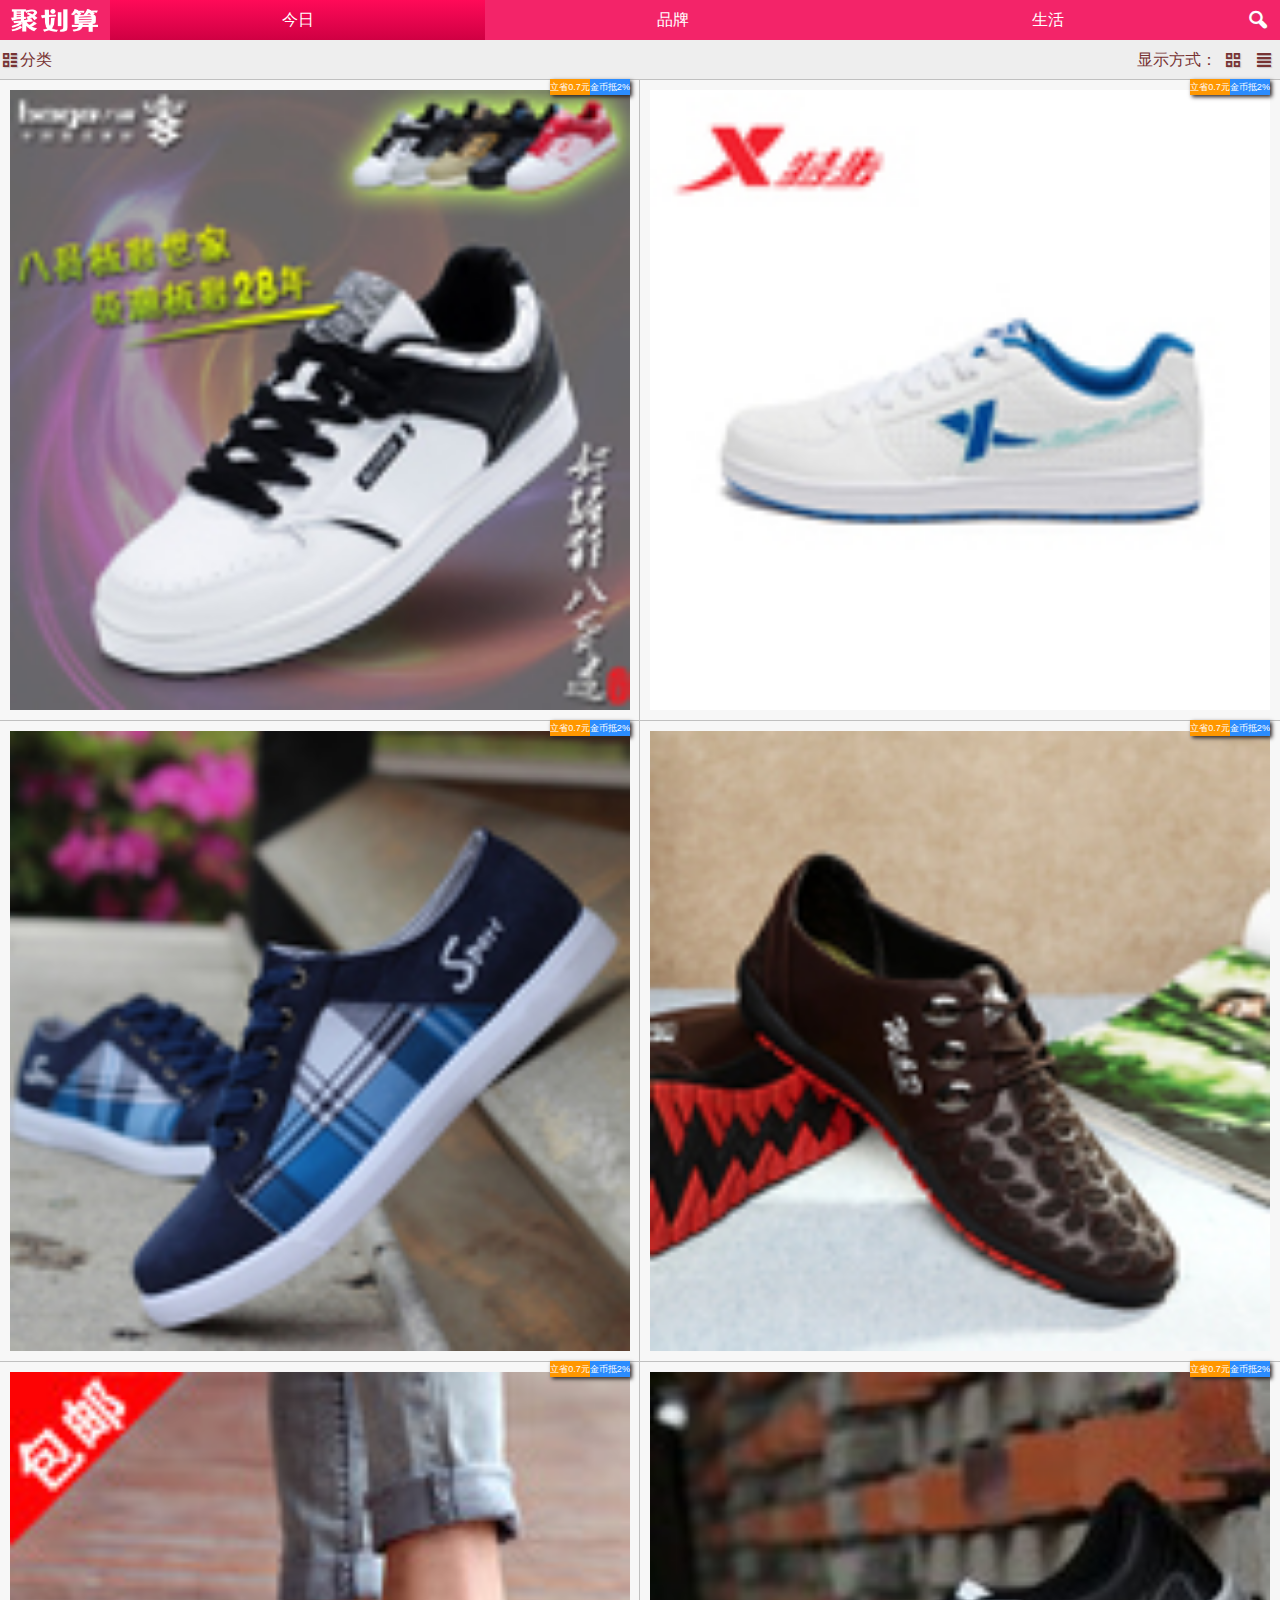
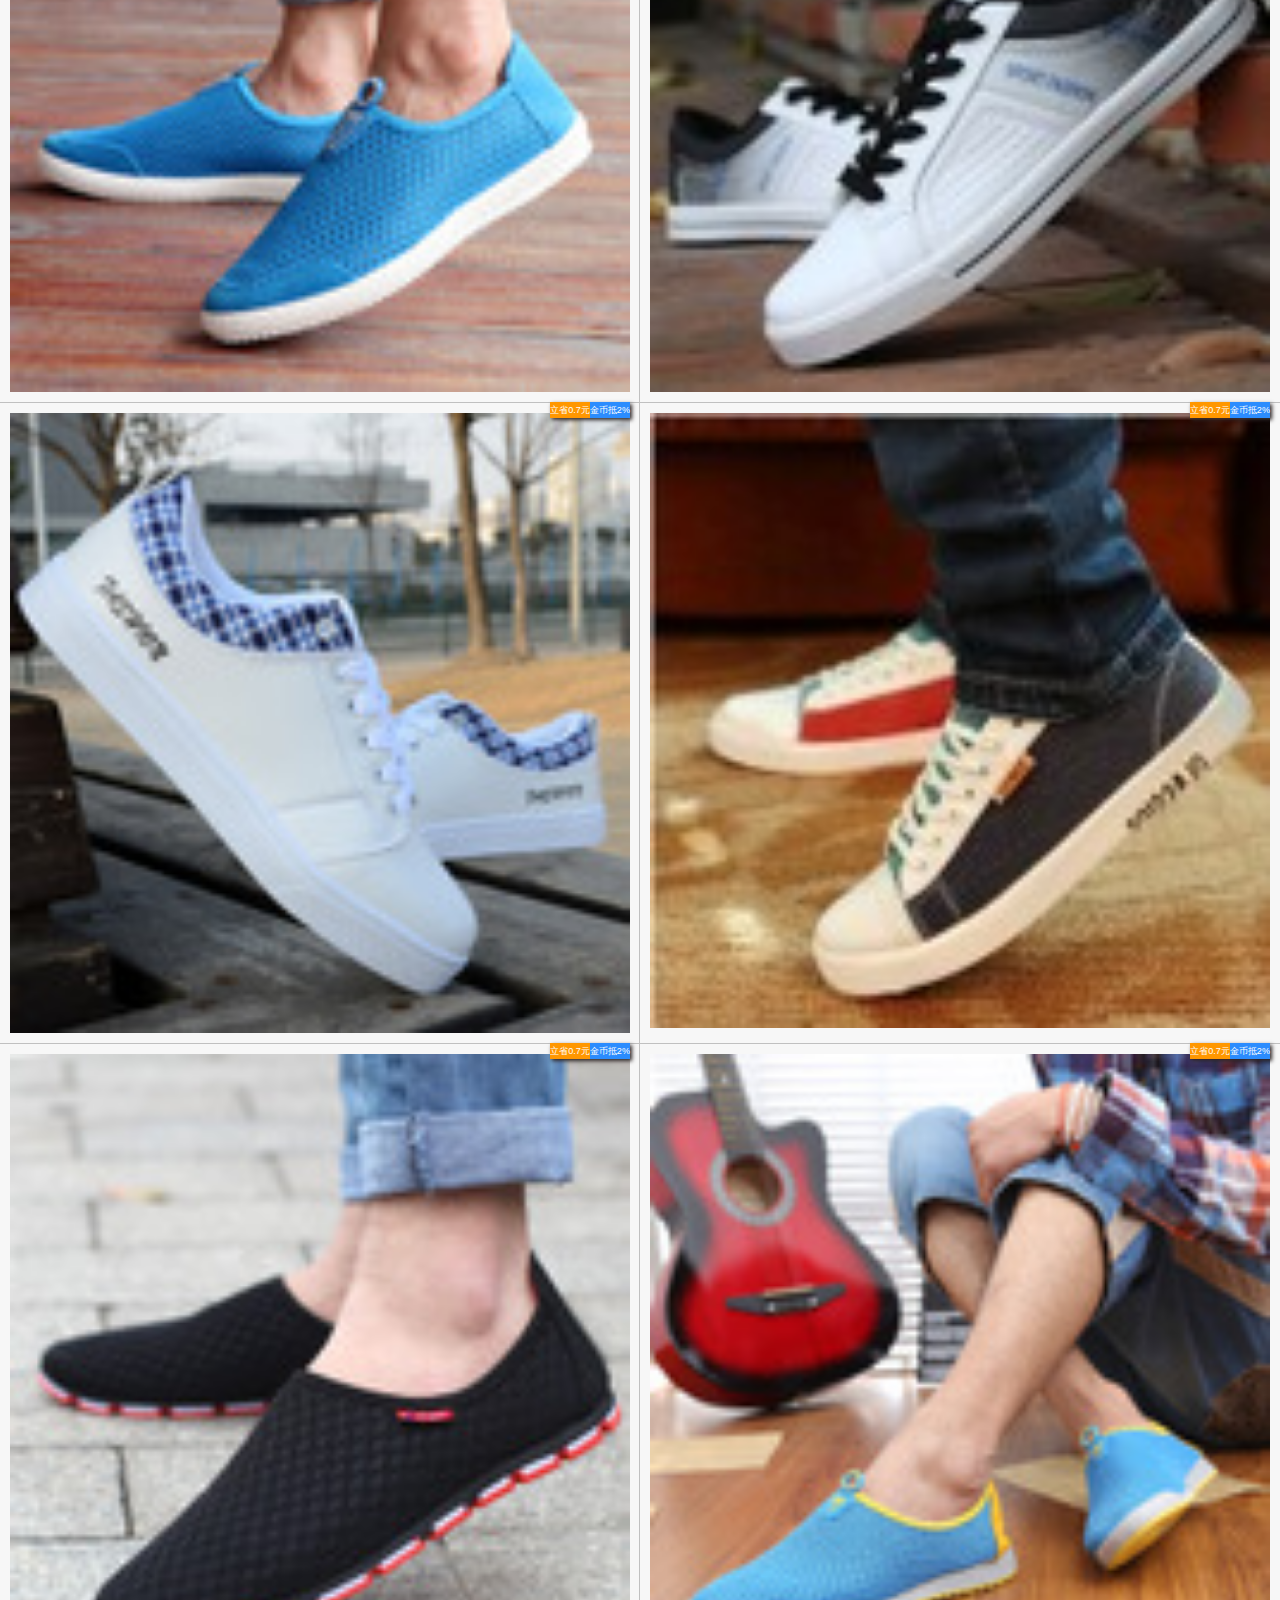
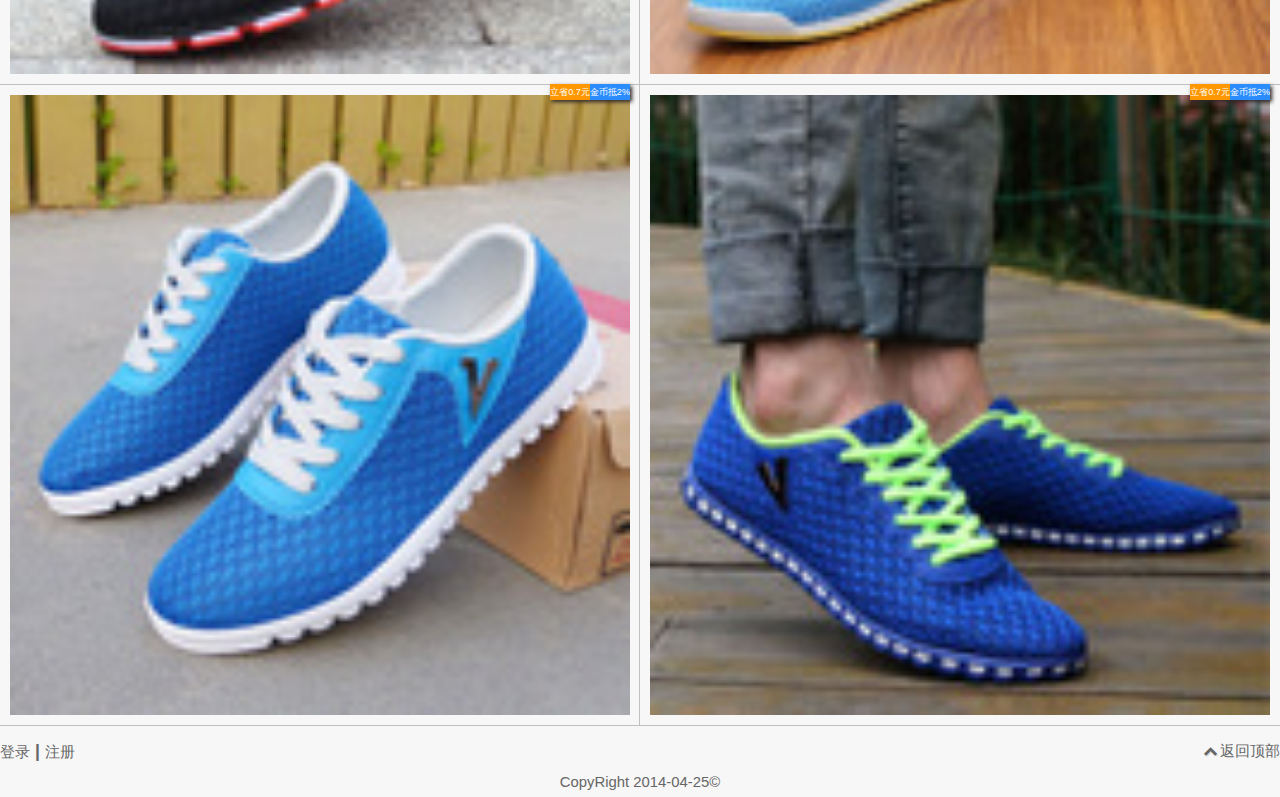
<file: index.html>
<!DOCTYPE html  PUBLIC "-//W3C//DTD XHTML 1.0 Transitional//EN"
    "http://www.w3.org/TR/xhtml1/DTD/xhtml1-transitional.dtd">
<html xmlns="http://www.w3.org/1999/xhtml">
<head>
  <meta http-equiv='Content-Type' content='text/html;charset=UTF-8'/>
  <title>聚划算</title>
    <meta name="viewport" content="width=device-width,initial-scale=1,maximum-scale=1,minimum-scale=1,user-scalable=no"/>
    <meta content="yes" name="apple-mobile-web-app-capable">
    <meta content="black" name="apple-mobile-web-app-status-bar-style">
    <meta name="format-detection" content="telphone=no"/>
    <link rel="stylesheet" href="css/reset.css"/>
    <link rel="stylesheet" href="css/app.css"/>
    <link rel="stylesheet" href="css/webico.css"/>
    <script src="js/zp.js"></script>
    <script src="js/zTouch.js"></script>
    <script src="js/cde.js"></script>
</head>
<body>
    <header class="hd">
        <div class="hdLink">
            <div class="logo"><a href="index.html"></a></div>
            <div class="nav">
                <a href="#/today" class="current">今日</a>
                <a href="#/brand">品牌</a>
                <a href="#/life">生活</a>
            </div>
            <div class="searchBtn"><i class="icon-search-1"></i></div>
        </div>
        <div class="searchBox">
            <form action="" class="fm">
                <input type="text" class="shtxt" name="txt" autocomplete='off'/>
                <input type="submit"  class="search" value=""/>
                <input type="reset" class="reset" value="取消"/>
            </form>
        </div>
    </header>
    <div class="profl">
         <span class="fenlei"><i class="icon-th"></i>分类</span>
         <span class="viewMode">显示方式：<i class="icon-th-large block"></i><i class="icon-th-list list"></i></span>
     </div>
    <section class="indexCon">
        <section class="con clear" id="j_today" style="display:block;">
            <ul class="blockMode clear">
                <script>
                    for(var i=1;i<=12;i++)
                    {
                        document.write('<li><div class="pd"><div class="p"><a href="product.html"><img src="images/'+i+'.jpg"/><div class="tipsPr"><h2 class="pro_title def">品质优良品质优良品质优良，做工细致，值得依赖</h2><span class="pPrice def ht">￥199.00</span><span class="price">金币抵2%</span><span class="save">立省0.7元</span><div class="ftime def"><span class="pnum">2036人已购买</span><span class="time">马上开始</span></div></div></a></div></div></li>');
                    }
                </script>
            </ul>
        </section>

        <section class="con clear" id="j_brand">
            <ul class="blockMode clear">
                <script>
                    for(var i=13;i<=21;i++)
                    {
                        document.write('<li><div class="pd"><div class="p"><a href="items.html"><img src="images/'+i+'.jpg"/><div class="tipsPr"><h2 class="pro_title def">2014新款纽巴伦New Balance/新百货公司，男子跑步鞋，运动随我</h2><span class="pPrice def ht">￥699.00</span><span class="price">80折</span><span class="save">立省140元</span><div class="ftime def"><span class="pnum">12036人已购买</span><span class="time">马上开始</span></div></div></a></div></div></li>');
                    }
                </script>
            </ul>
        </section>

        <section class="con clear" id="j_life">
            今日生活
        </section>
    </section>
    <footer class="ft">
        <a href='javascript:;' class="login">登录</a>
        <b class="line">|</b>
        <a href='javascript:;' class="reg">注册</a>
        <a href='javascript:scroll(0,0)' class="top icon-up-open">返回顶部</a>
        <p class="copy">CopyRight 2014-04-25&copy</p>
    </footer>

<div class="sidebar">
    <h3 class="sdTitle"><i class="icon-left-open hide"></i>类目浏览</h3>
    <dl class="brandItmes">
        <dd>
            <a href="javascript:;">在售品牌</a>
            </dd>
        <dd>
            <a href="javascript:;">流行服饰</a></dd>
            <dd><a href="javascript:;">运动鞋包</a></dd>
            <dd><a href="javascript:;">美容饰品</a></dd>
            <dd><a href="javascript:;">母婴百货</a></dd>
            <dd><a href="javascript:;">家装家居百货</a></dd>
            <dd><a href="javascript:;">全部预告</a>
        </dd>
    </dl>
 </div>
 </body>
</html>
</file>
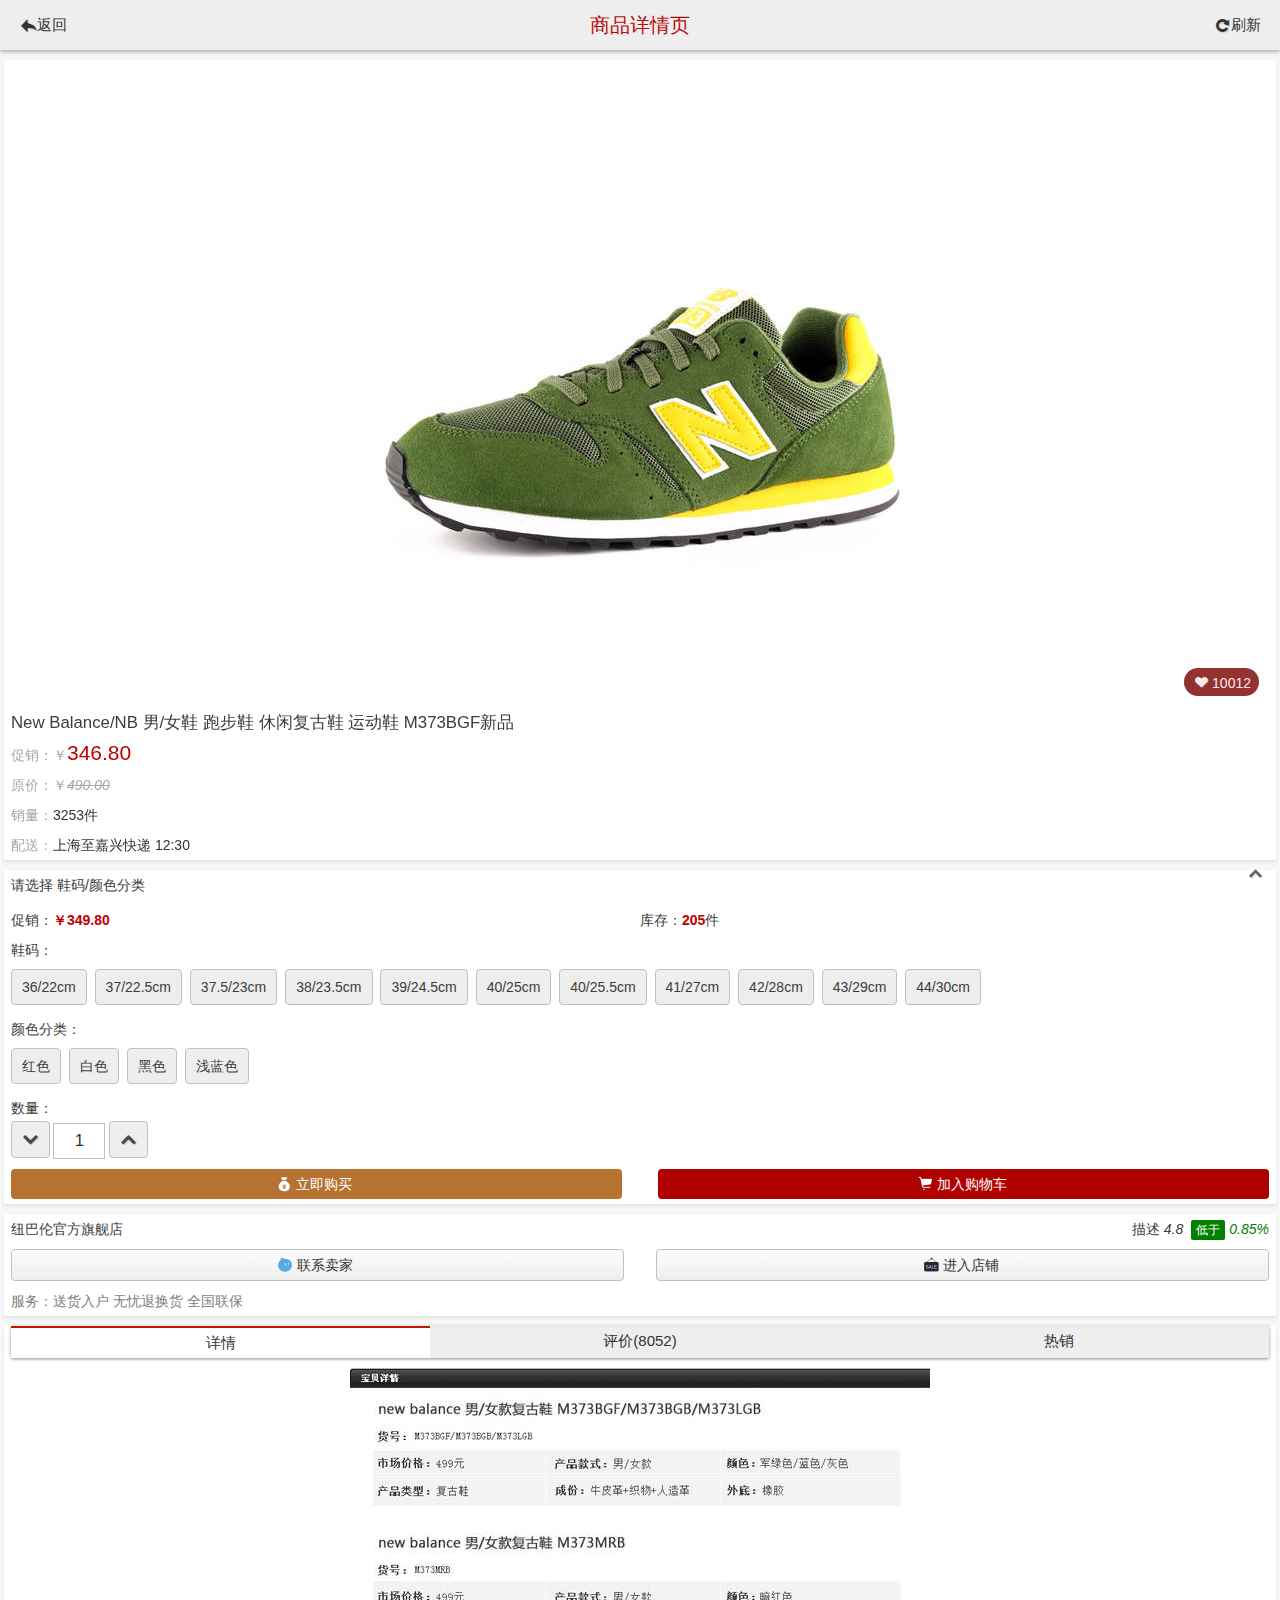
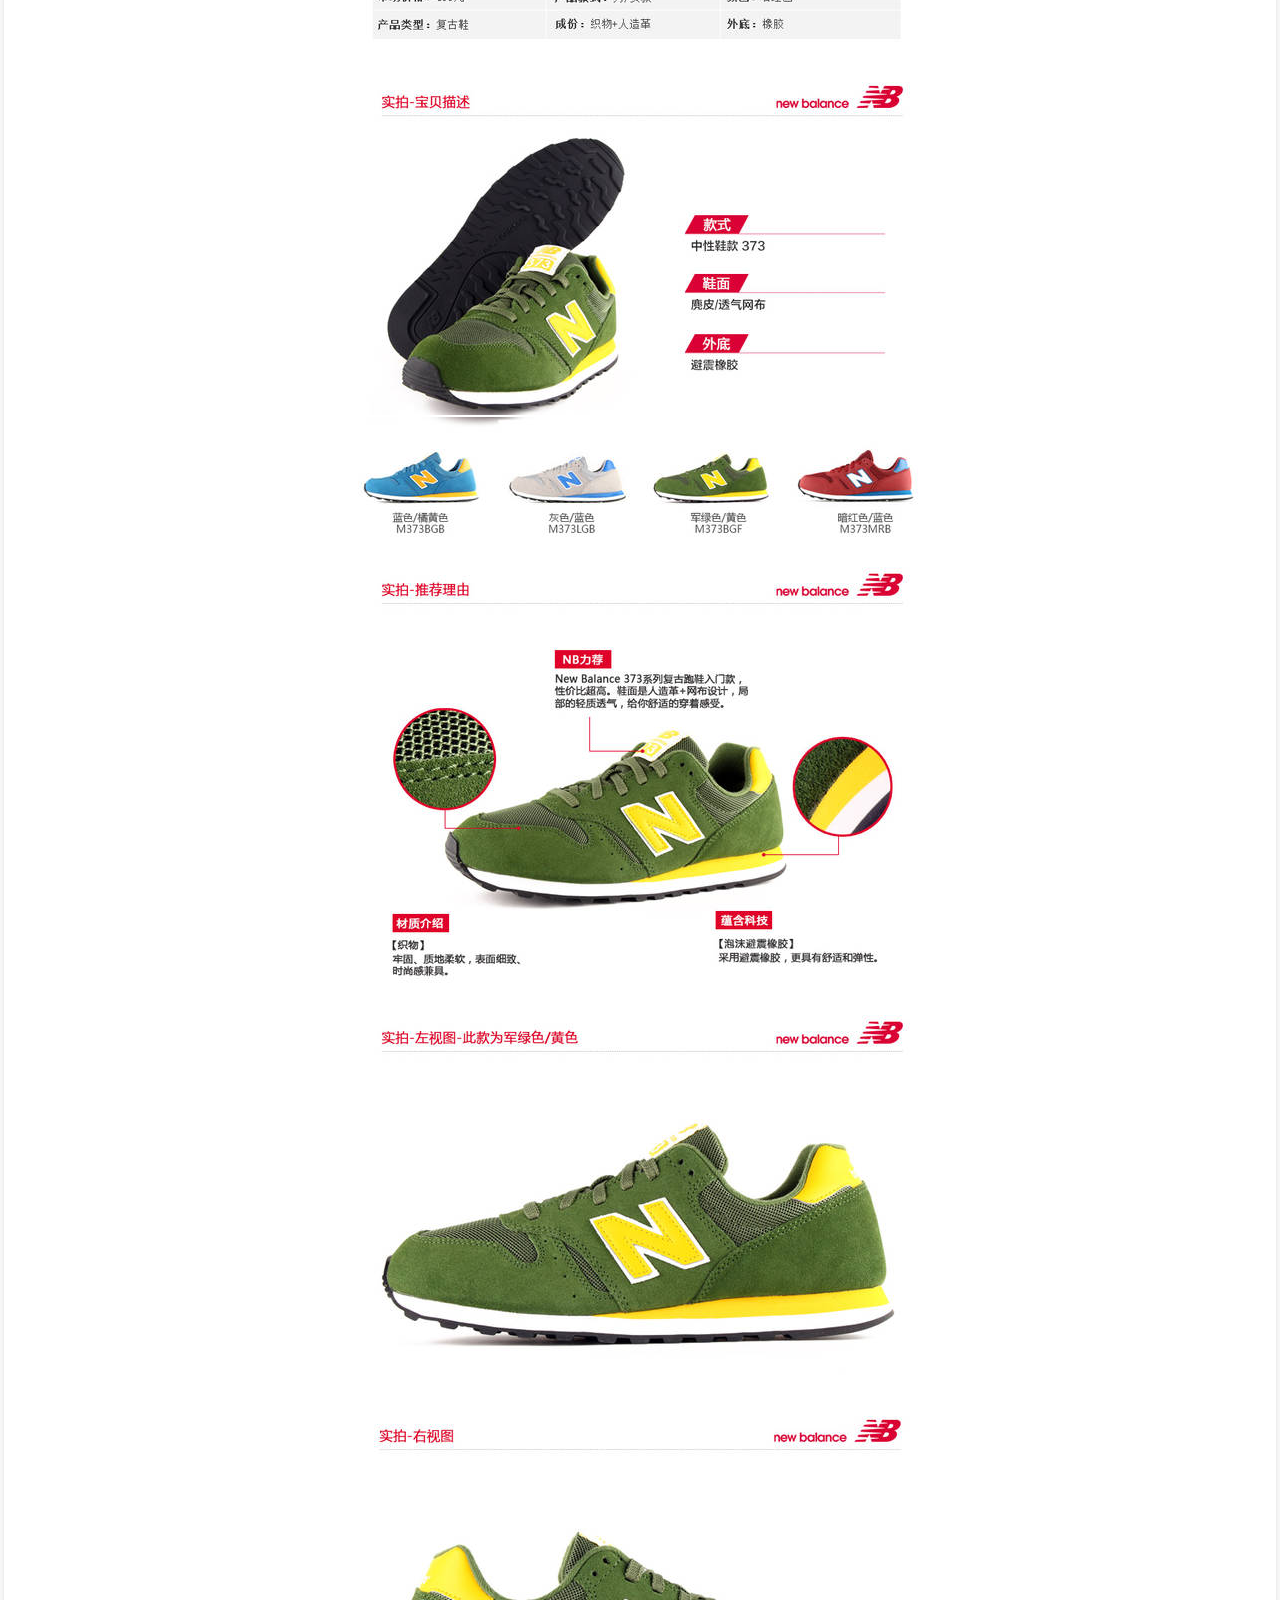
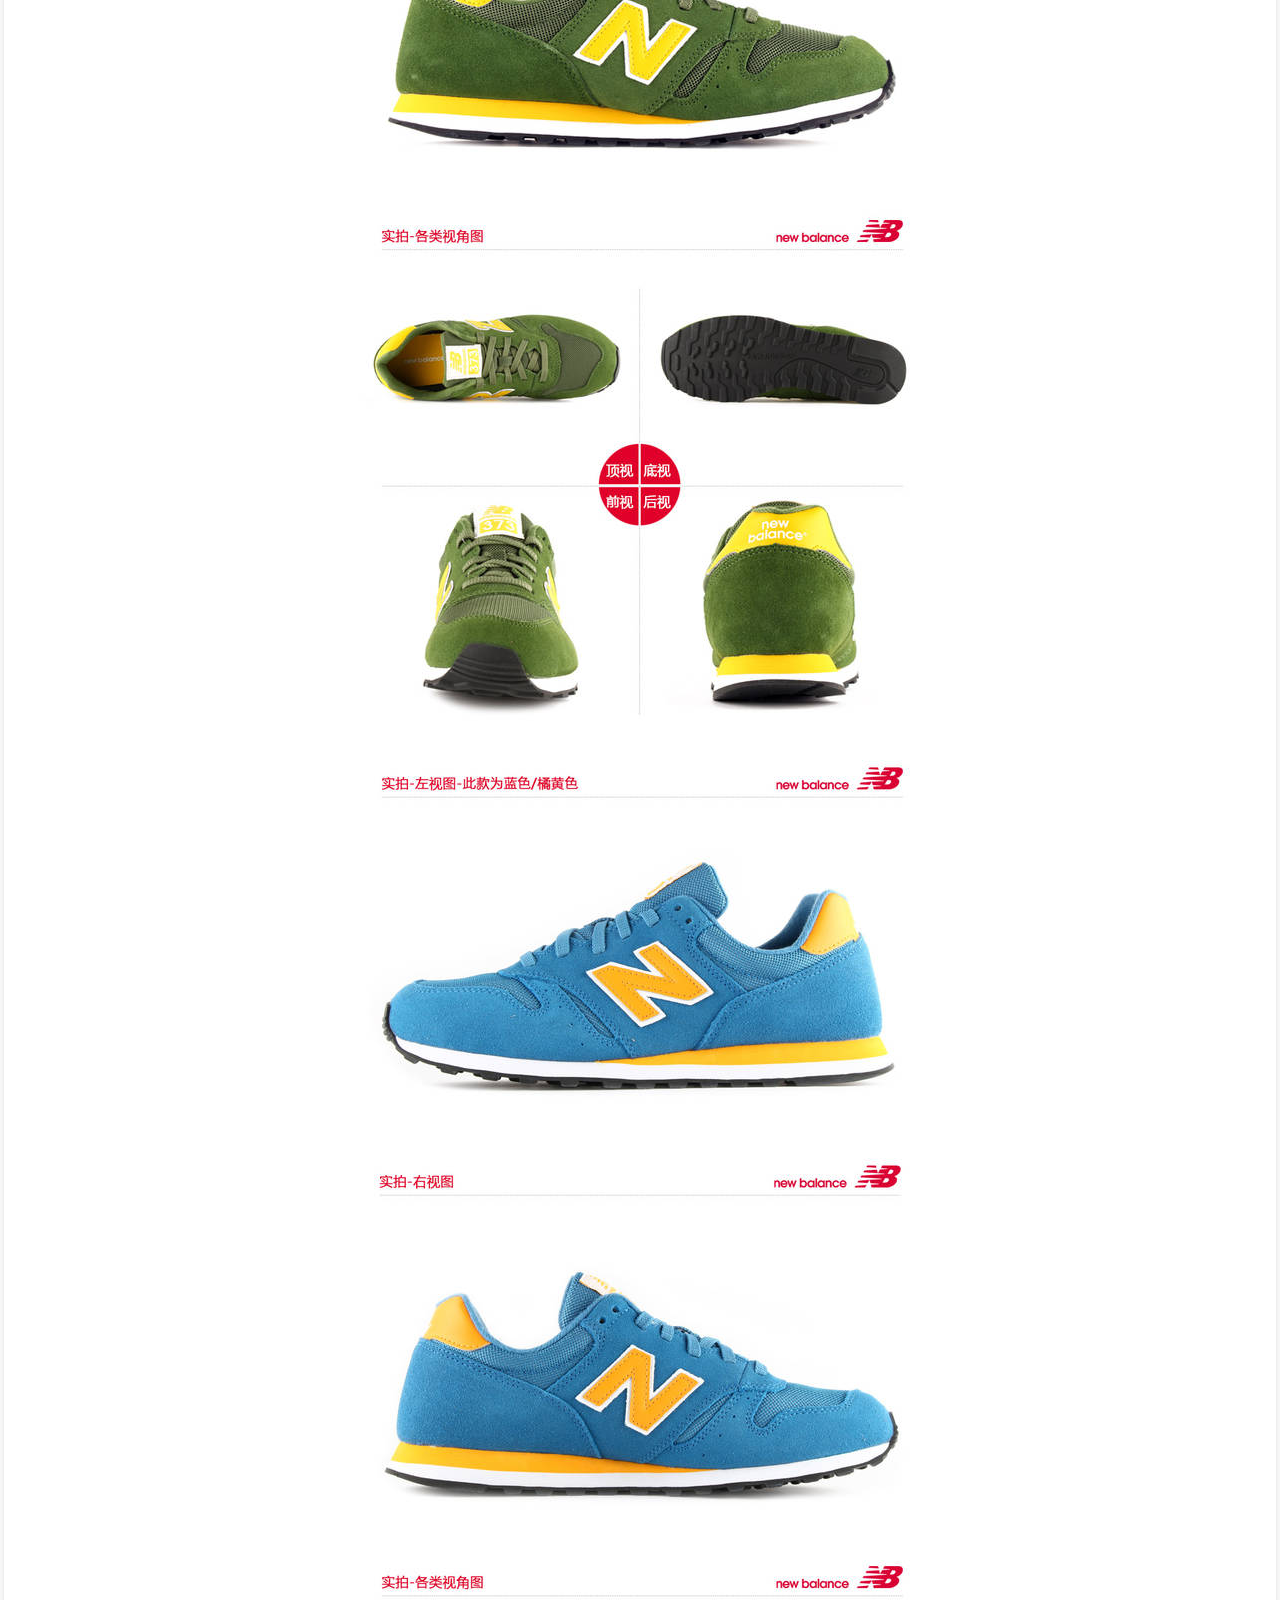
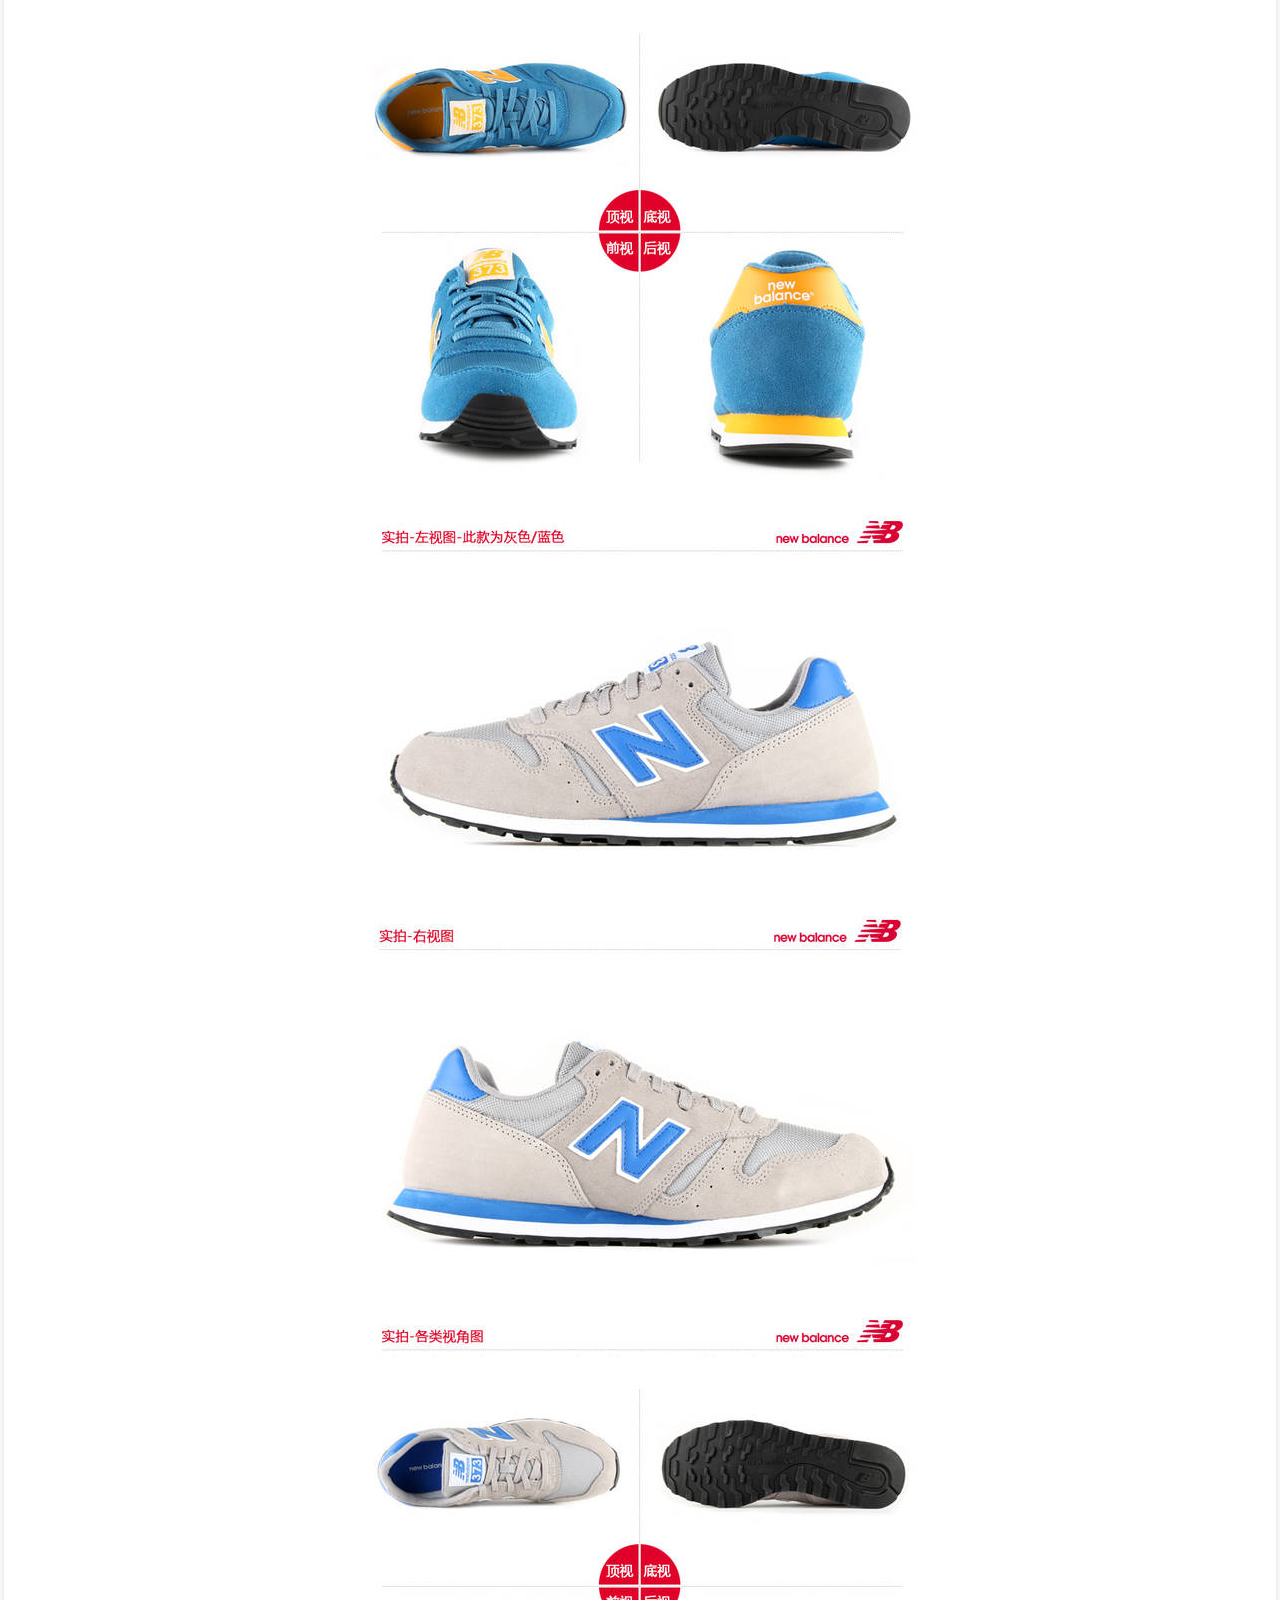
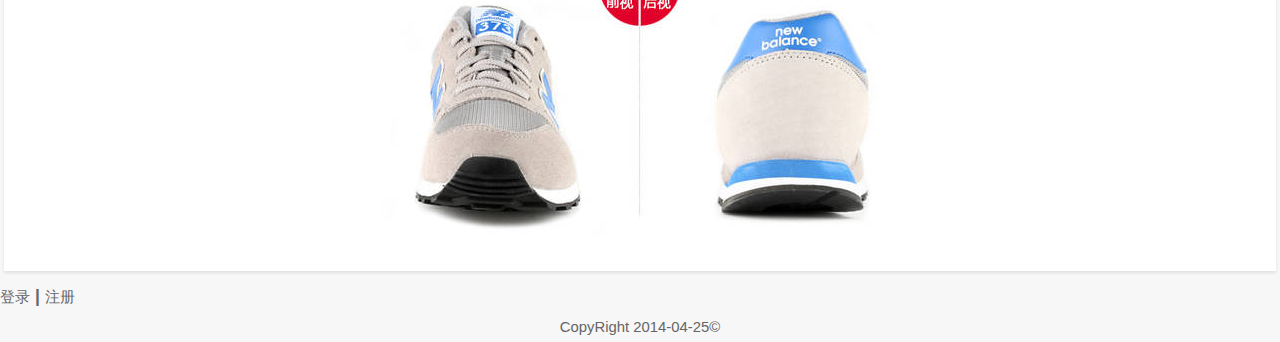
<file: items.html>
<!DOCTYPE html  PUBLIC "-//W3C//DTD XHTML 1.0 Transitional//EN"
    "http://www.w3.org/TR/xhtml1/DTD/xhtml1-transitional.dtd">
<html xmlns="http://www.w3.org/1999/xhtml">
<head>
  <meta http-equiv='Content-Type' content='text/html;charset=UTF-8'/>
  <title>聚划算</title>
    <meta name="viewport" content="width=device-width,initial-scale=1,maximum-scale=1,minimum-scale=1,user-scalable=no"/>
    <meta content="yes" name="apple-mobile-web-app-capable">
    <meta content="black" name="apple-mobile-web-app-status-bar-style">
    <meta name="format-detection" content="telphone=no"/>
    <link rel="stylesheet" href="css/reset.css"/>
    <link rel="stylesheet" href="css/app.css"/>
    <link rel="stylesheet" href="css/webico.css"/>
    <script src="js/zp.js"></script>
    <script src="js/zTouch.js"></script>
    <script src="js/cde.js"></script>
    <script src='js/swipe.js'></script>

</head>
<body>
<header>
    <div class='url'>
        商品详情页
        <a href="javascript:history.back();" class="back"><i class="icon-reply"></i>返回</a>
        <a href="javascript:location.reload();" class="refresh"><i class="icon-cw"></i>刷新</a>
    </div>
</header>

<section class="itmeSc">
    <div id='mySwipe' class='swipe'>
      <div class='swipe-wrap'>
        <div><img alt='' src="images/p1.jpg"/></div>
        <div><img alt='' src="images/p2.jpg"/></div>
        <div><img alt='' src="images/p3.jpg"/></div>
        <div><img alt='' src="images/p4.jpg"/></div>
        <div><img alt='' src="images/p5.jpg"/></div>
      </div>
    </div>
    <div class="proInfo">
          <a href="javascript:;" class="fav"><i class="icon-heart"></i>10012</a>
          <div class="proBox">
            <h2 class="proName">New Balance/NB 男/女鞋 跑步鞋 休闲复古鞋 运动鞋 M373BGF新品</h2>
              <p class="cuxiao">促销：￥<em>346.80</em></p>
              <p class="yj">原价：￥<em><del>490.00</del></em></p>
              <p class="sales">销量：<em>3253件</em></p>
              <p class="addr">配送：<em>上海至嘉兴快递 12:30</em></p>
           </div>

      </div>
</section>

<section class="itmeSc">
    <h3 class='scTitle'>请选择 鞋码/颜色分类</h3>
    <dl class="sizeColor clear">
        <dd>
            <span class="sp">促销：<b>￥349.80</b></span>
            <span class="sp">库存：<b class="kuc">205</b>件</span>
        </dd>
        <dd>
            <div>鞋码：</div>
            <div class="samebase">
                <label>36/22cm<input type='radio' name="size" class="rd"/></label>
                <label>37/22.5cm<input type='radio' name="size" class="rd"/></label>
                <label>37.5/23cm<input type='radio' name="size" class="rd"/></label>
                <label>38/23.5cm<input type='radio' name="size" class="rd"/></label>
                <label>39/24.5cm<input type='radio' name="size" class="rd"/></label>
                <label>40/25cm<input type='radio' name="size" class="rd"/></label>
                <label>40/25.5cm<input type='radio' name="size" class="rd"/></label>
                <label>41/27cm<input type='radio' name="size" class="rd"/></label>
                <label>42/28cm<input type='radio' name="size" class="rd"/></label>
                <label>43/29cm<input type='radio' name="size" class="rd"/></label>
                <label>44/30cm<input type='radio' name="size" class="rd"/></label>
            </div>
        </dd>
        <dd>
            <div class="">颜色分类：</div>
                 <div class="samebase">
                     <label>红色<input type='radio' name="color" class="rd"/></label>
                     <label>白色<input type='radio' name="color" class="rd"/></label>
                     <label>黑色<input type='radio' name="color" class="rd"/></label>
                     <label>浅蓝色<input type='radio' name="color" class="rd"/></label>
                 </div>
        </dd>
        <dd>
            <div class="">数量：</div>
            <div class='buyNum'>
                <a href='javascript:;' class='lower' onclick='down()'><i class="icon-down-open"></i></a>
                <input type='text'  autocomplete="off" name="buyNum" id="buyNum" value='1' onkeyup='regNum(this)' />
                <a href='javascript:;' class='up' onclick='add()'><i class="icon-up-open"></i></a>
                <span class='not_big' style='display:none;color:red;'>不能大于库存量</span>
            </div>
        </dd>
        <dd>
            <a href="javascript:;" class="nowBuy"><i></i>立即购买</a>
            <a href="javascript:;" class="addCart"><i></i>加入购物车</a>
        </dd>
    </dl>
</section>

<section class="itmeSc clear">
    <h3 class="scTitle">纽巴伦官方旗舰店<span class='ms'>描述<em>4.8</em><b>低于</b><i>0.85%</i></span></h3>
    <a href="javascript:;" class="callSaler"><i></i>联系卖家</a>
    <a href="javascript:;" class="intoShop"><i></i>进入店铺</a>
    <div class="sevrice">
        服务：送货入户 无忧退换货 全国联保
    </div>
</section>

<section class="itmeSc">
    <nav class="navMenu clear">
        <a href="javascript:;" class="current">详情</a>
        <a href="javascript:;">评价<span class="pjNum">(8052)</span></a>
        <a href="javascript:;">热销</a>
    </nav>
    <div class="baobei clear">
        <div style="display: block;" class="bbPic">
            <script>
                for(var i=1;i<=14;i++)
                {
                    document.write("<img  src='images/t"+i+".jpg'/>");
                }
            </script>
        </div>
        <div class="bbPj">
            评价
        </div>
        <div class="bbRx">
            热销
        </div>
    </div>
</section>

 <footer class="ft">
    <a href='javascript:;' class="login">登录</a>
    <b class="line">|</b>
    <a href='javascript:;' class="reg">注册</a>
    <p class="copy">CopyRight 2014-04-25&copy</p>
    <a href="javascript:scroll(0,0)" class="backTop"><i class="icon-up-open"></i></a>
 </footer>

<script>

 window.mySwipe = $('#mySwipe').Swipe({
     startSlide: 1,
     auto: 3000,
     continuous: true,
     disableScroll: true,
     stopPropagation
         : false
     // callback: function(index, element) {},
     // transitionEnd: function(index, element) {}
 });


</script>
</body>
</html>
</file>
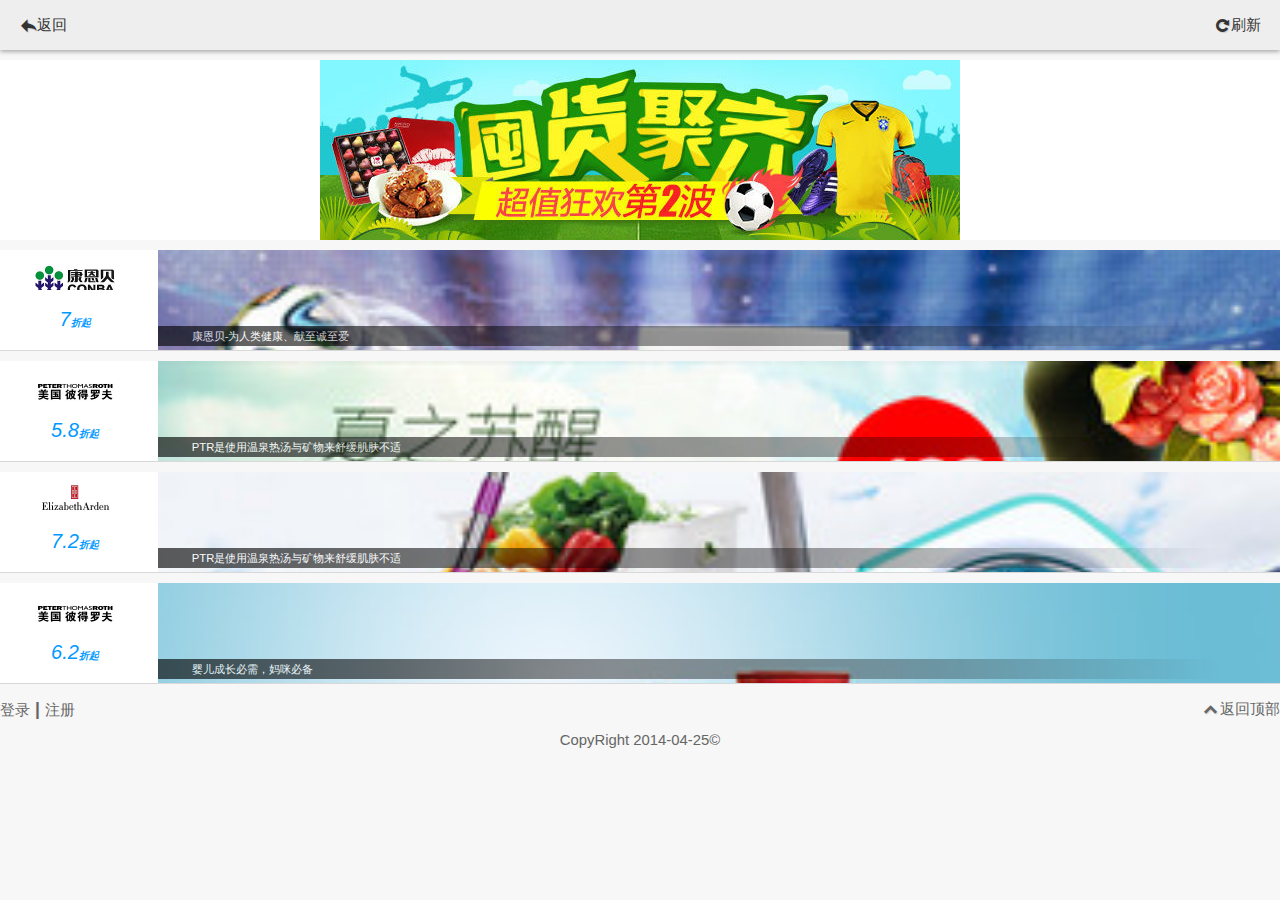
<file: product.html>
<!DOCTYPE html  PUBLIC "-//W3C//DTD XHTML 1.0 Transitional//EN"
    "http://www.w3.org/TR/xhtml1/DTD/xhtml1-transitional.dtd">
<html xmlns="http://www.w3.org/1999/xhtml">
<head>
  <meta http-equiv='Content-Type' content='text/html;charset=UTF-8'/>
  <title>聚划算</title>
    <meta name="viewport" content="width=device-width,initial-scale=1,maximum-scale=1,minimum-scale=1,user-scalable=no"/>
    <meta content="yes" name="apple-mobile-web-app-capable">
    <meta content="black" name="apple-mobile-web-app-status-bar-style">
    <meta name="format-detection" content="telphone=no"/>
    <link rel="stylesheet" href="css/reset.css"/>
    <link rel="stylesheet" href="css/app.css"/>
    <link rel="stylesheet" href="css/webico.css"/>
    <script src="js/zp.js"></script>
    <script src='js/swipe.js'></script>
</head>
<body>

<header>
    <div class='url'>
        <a href="javascript:history.back();" class="back"><i class="icon-reply"></i>返回</a>
        <a href="javascript:location.reload();" class="refresh"><i class="icon-cw"></i>刷新</a>
    </div>
</header>
<div id='mySwipe' class='swipe'>
  <div class='swipe-wrap'>
    <div><img alt='' src="images/b1.jpg"/></div>
    <div><img alt='' src="images/b2.jpg"/></div>
    <div><img alt='' src="images/b3.jpg"/></div>
    <div><img alt='' src="images/b4.jpg"/></div>
    <div><img alt='' src="images/b2.jpg"/></div>
    <div><img alt='' src="images/b4.jpg"/></div>
    <div><img alt='' src="images/b3.jpg"/></div>
  </div>
</div>

<dl class="goodsList">
            <dd>
                <a href="proInner.html" class="details">
                    <div class="wrap">
                        <div class='lf'>
                            <div class="gt" style="background-image: url(images/kl.jpg);"></div>
                            <i class="pr">7<b style="font-size:.5em;">折起</b></i>
                        </div>
                        <div class='rf'>
                            <div class="pic" style="background-image: url(images/ke.jpg);"></div>
                            <div class="tt"><span class="word">康恩贝-为人类健康、献至诚至爱</span></div>
                        </div>
                    </div>
                </a>
            </dd>
            <dd>
                <a href="proInner.html" class="details">
                    <div class="wrap">
                        <div class='lf'>
                            <div class="gt" style="background-image: url(images/gl.jpg);"></div>
                            <i class="pr">5.8<b style="font-size:.5em;">折起</b></i>
                        </div>
                        <div class='rf'>
                            <div class="pic" style="background-image: url(images/pd.jpg);"></div>
                            <div class="tt"><span class="word">PTR是使用温泉热汤与矿物来舒缓肌肤不适</span></div>
                        </div>
                    </div>
                </a>
            </dd>
            <dd>
                <a href="proInner.html" class="details">
                    <div class="wrap">
                        <div class='lf'>
                            <div class="gt" style="background-image: url(images/gs.jpg);"></div>
                            <i class="pr">7.2<b style="font-size:.5em;">折起</b></i>
                        </div>
                        <div class='rf'>
                            <div class="pic" style="background-image: url(images/ps.jpg);"></div>
                            <div class="tt"><span class="word">PTR是使用温泉热汤与矿物来舒缓肌肤不适</span></div>
                        </div>
                    </div>
                </a>
            </dd>
            <dd>
                <a href="proInner.html" class="details">
                    <div class="wrap">
                        <div class='lf'>
                            <div class="gt" style="background-image: url(images/gl.jpg);"></div>
                            <i class="pr">6.2<b style="font-size:.5em;">折起</b></i>
                        </div>
                        <div class='rf'>
                            <div class="pic" style="background-image: url(images/pf.jpg);"></div>
                            <div class="tt"><span class="word">婴儿成长必需，妈咪必备</span></div>
                        </div>
                    </div>
                </a>
            </dd>
        </dl>

 <footer class="ft">
        <a href='javascript:;' class="login">登录</a>
        <b class="line">|</b>
        <a href='javascript:;' class="reg">注册</a>
        <a href='javascript:scroll(0,0)' class="top icon-up-open">返回顶部</a>
        <p class="copy">CopyRight 2014-04-25&copy</p>
    </footer>
<script>

 window.mySwipe = $('#mySwipe').Swipe({
     startSlide: 1,
     auto: 3000,
     continuous: true,
     disableScroll: true,
     stopPropagation: false
     // callback: function(index, element) {},
     // transitionEnd: function(index, element) {}
 });

</script>
</body>
</html>
</file>
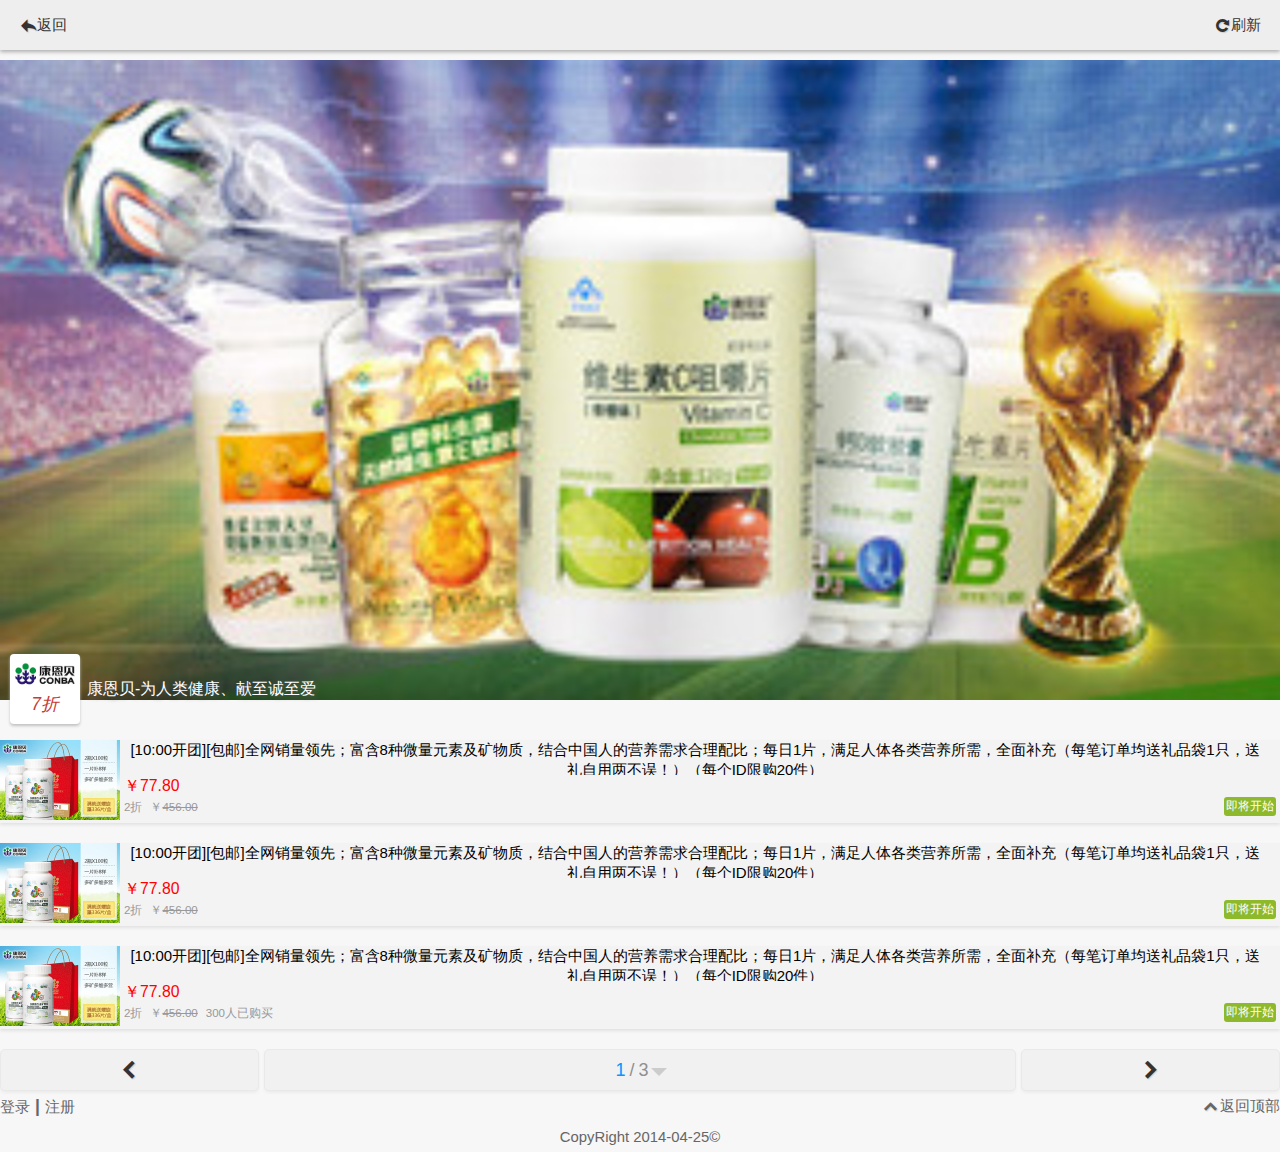
<file: proInner.html>
<!DOCTYPE html  PUBLIC "-//W3C//DTD XHTML 1.0 Transitional//EN"
    "http://www.w3.org/TR/xhtml1/DTD/xhtml1-transitional.dtd">
<html xmlns="http://www.w3.org/1999/xhtml">
<head>
  <meta http-equiv='Content-Type' content='text/html;charset=UTF-8'/>
  <title>聚划算</title>
    <meta name="viewport" content="width=device-width,initial-scale=1,maximum-scale=1,minimum-scale=1,user-scalable=no"/>
    <meta content="yes" name="apple-mobile-web-app-capable">
    <meta content="black" name="apple-mobile-web-app-status-bar-style">
    <meta name="format-detection" content="telphone=no"/>
    <link rel="stylesheet" href="css/reset.css"/>
    <link rel="stylesheet" href="css/app.css"/>
    <link rel="stylesheet" href="css/webico.css"/>
    <script src="js/zp.js"></script>
    <script src='js/swipe.js'></script>
</head>
<body>
<header>
    <div class='url'>
        <a href="javascript:history.back();" class="back"><i class="icon-reply"></i>返回</a>
        <a href="javascript:location.reload();" class="refresh"><i class="icon-cw"></i>刷新</a>
    </div>
</header>
<section class="inBody">
    <div class="ban">
        <img src="images/ke.jpg" style="min-width: 100%;"/>
        <div class="lg">
            <div class="lgft"><img src="images/kl.jpg"/><i class="zheko">7折</i></div>
            <span class="xuany">康恩贝-为人类健康、献至诚至爱</span>
        </div>
    </div>

    <dl class="wrap_list">
        <dd>
             <div class="productList">
                <div class="pLeft">
                    <img src="images/img.jpg"/>
                </div>
                <div class="pRight">
                    <h3 class="goods_ms">[10:00开团][包邮]全网销量领先；富含8种微量元素及矿物质，结合中国人的营养需求合理配比；每日1片，满足人体各类营养所需，全面补充（每笔订单均送礼品袋1只，送礼自用两不误！）（每个ID限购20件）</h3>
                    <div class="pPrice">￥77.80</div>
                    <div class="zk"><span>2折</span><span class="yuanj">￥<del>456.00</del></span><span class="paiTime">即将开始</span></div>
                </div>
            </div>
        </dd>
        <dd>
             <div class="productList">
                <div class="pLeft">
                    <img src="images/img.jpg"/>
                </div>
                <div class="pRight">
                    <h3 class="goods_ms">[10:00开团][包邮]全网销量领先；富含8种微量元素及矿物质，结合中国人的营养需求合理配比；每日1片，满足人体各类营养所需，全面补充（每笔订单均送礼品袋1只，送礼自用两不误！）（每个ID限购20件）</h3>
                    <div class="pPrice">￥77.80</div>
                    <div class="zk"><span>2折</span><span class="yuanj">￥<del>456.00</del></span><span class="paiTime">即将开始</span></div>
                </div>
            </div>
        </dd>
        <dd>
             <div class="productList">
                <div class="pLeft">
                    <img src="images/img.jpg"/>
                </div>
                <div class="pRight">
                    <h3 class="goods_ms">[10:00开团][包邮]全网销量领先；富含8种微量元素及矿物质，结合中国人的营养需求合理配比；每日1片，满足人体各类营养所需，全面补充（每笔订单均送礼品袋1只，送礼自用两不误！）（每个ID限购20件）</h3>
                    <div class="pPrice">￥77.80</div>
                    <div class="zk"><span>2折</span><span class="yuanj">￥<del>456.00</del></span>300人已购买<span></span><span class="paiTime">即将开始</span></div>
                </div>
            </div>
        </dd>
    </dl>

</section>
<footer>
    <div class="inft">
        <a href="javascript:;" class="prev"><i class="icon-left-open"></i></a>
        <a href='javascript:;' class="page">
            <span class="curPage">1</span><span class="line">/</span><span class="pageAll">3</span><b class="dropSan"></b>
            <select class="dropdown">
                <option>1</option>
                <option>2</option>
                <option>3</option>
            </select>
        </a>
        <a href='javascript:;' class="next"><i class="icon-right-open"></i></a>
   </div>
    <div class="ft">
         <a href='javascript:;' class="login">登录</a>
        <b class="line">|</b>
        <a href='javascript:;' class="reg">注册</a>
        <a href='javascript:scroll(0,0)' class="top icon-up-open">返回顶部</a>
        <p class="copy">CopyRight 2014-04-25&copy</p>
    </div>
</footer>
</body>
</html>
</file>
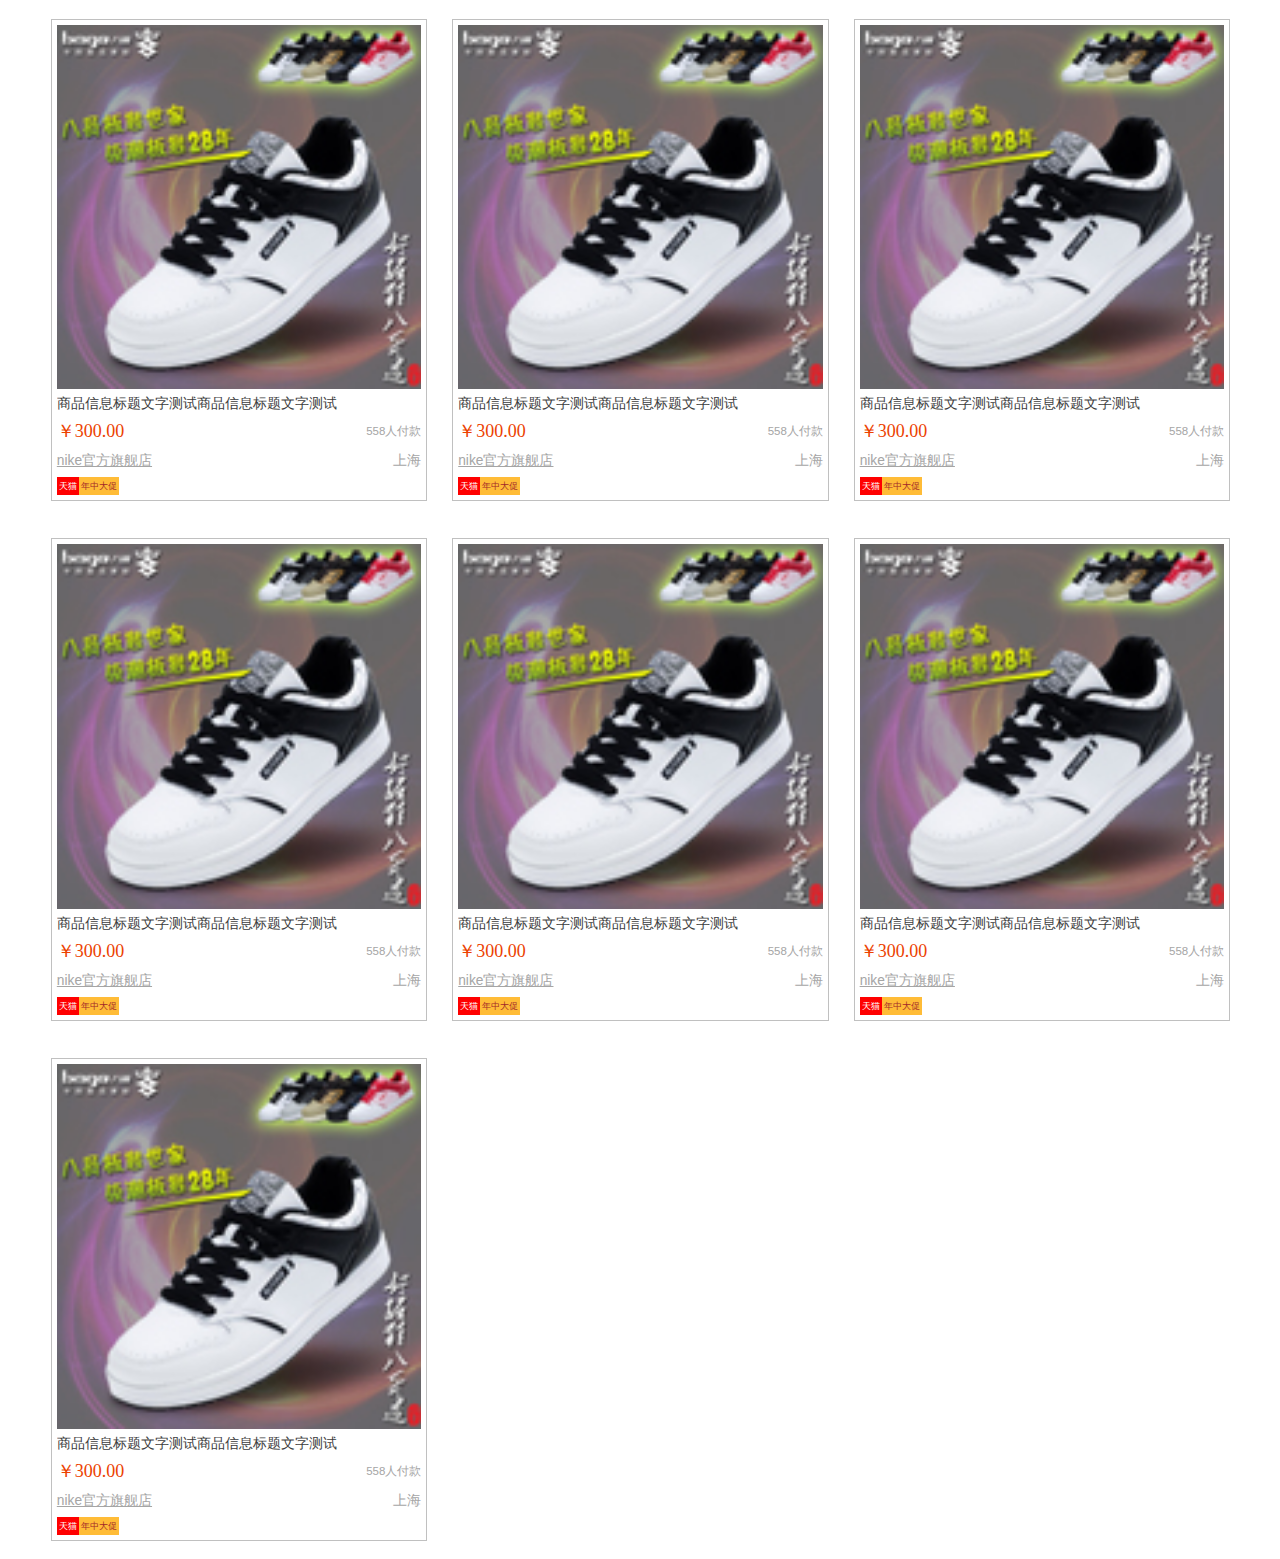
<file: test.html>
<!DOCTYPE html  PUBLIC "-//W3C//DTD XHTML 1.0 Transitional//EN"
    "http://www.w3.org/TR/xhtml1/DTD/xhtml1-transitional.dtd">
<html xmlns="http://www.w3.org/1999/xhtml">
<head>
  <meta http-equiv='Content-Type' content='text/html;charset=UTF-8'/>
  <title></title>
    <meta name="viewport" content="width=device-width,initial-scale=1,maximum-scale=1,minimum-scale=1,user-scalable=no"/>
    <meta content="yes" name="apple-mobile-web-app-capable">
    <meta content="black" name="apple-mobile-web-app-status-bar-style">
    <meta name="format-detection" content="telphone=no"/>
    <link rel="stylesheet" href="css/reset.css"/>
    <script src="js/zp.js"></script>
    <style>
        .product { }
        .product dl {padding:0 0 0 3%;}
        .product dd {float:left;width: 30.333%;margin:1.5% 1%;}
        .product .wrap {padding:5px;border: 1px solid #c0c0c0; transition:all .2s linear;}
        .product .wrap:hover {box-shadow:0 4px 5px #eee;border: 1px solid #FFA86E;}
        .product .prBox {}
        .prBox img {min-width:100%;}
        .product .prName {text-align:left;width: 100%;overflow: hidden;text-overflow: ellipsis;white-space:nowrap;font-size:.675em;}
        .product .prInfo { }
        .price , .fkNum {font-size:.575em;color: #A5A5A5;line-height: 25px;}
        .prInfo .price {float: left;font-size: .9em;color: #EC4200;font-family: 'tahoma';}
        .prInfo .fkNum {float:right;}
        .shopInfo {font-size:.689em;text-align: left;height:25px;line-height:25px; margin: 4px 0;position: relative;z-index: 10;color: #A5A5A5;}
        .shopInfo .name {width: 75%;float: left;text-decoration:underline;color: #A5A5A5;}
        .shopInfo .address {float: right;}
        .product .proFt {font-size:.456em;}
        .proFt .sp {float: left;color:#fff;height:16px;line-height:17px;padding: 1px 2px;overflow: hidden;}
        .proFt .tt {background: red;}
        .proFt .nz {background: #FFBC37;color:#A32929;}
        .popTips {width: 110%;position: absolute;top: 28px;left: -3px;padding: 5px;border: 2px solid #E25A00;background: #FFF;box-shadow: 0 2px 4px #A5A5A5;border-radius:2px;display:none;}
        .arrow {display: inline-block;border: 10px solid rgba(0, 0, 0, 0);border-top: none;border-bottom:10px solid #E25A00;position: absolute;top: -10px;}
        .popShop {font-size:.567em;border-top:1px dashed #c0c0c0;border-bottom:1px dashed #c0c0c0;padding:6px 0;}
        .haop {font-size:.5em;}
        .morethan {display: inline-block;}
        .popShop em {font-style:normal;padding:0 2px;height:18px;line-height:20px;margin: 0 6px 0 2px;display:inline-block;}
        .popShop .high  {color:#C20000;}
        .popShop .high em {background:#C20000;color:#fff;}
        .popShop .low {color:green;}
        .popShop .low em {background:green;color:#fff;}
        .proDes {font-size:.567em;}

    </style>
</head>
<body>
<div class="product ">
    <dl class="clear">
        <script>
            for(var i=0;i<=6;i++)
            {
                document.write('<dd><div class="wrap clear"><div class="prBox"><img src="images/1.jpg"/></div><div class="prInfo clear"><p class="prName">商品信息标题文字测试商品信息标题文字测试</p><span class="price">￥300.00</span><span class="fkNum">558人付款</span></div><div class="shopInfo clear"><a href="javascript:;" class="name">nike官方旗舰店 </a><span class="address">上海</span><div class="popTips"><h3 class="haop">好评率：96.3%</h3><span class="arrow"></span><ul class="popShop"><li class="high"><div class="morethan">描述相符：</div><em>高于</em>12.32%</li><li class="low"><div class="morethan">服务态度：</div><em>小于</em>0.32%</li><li class="high"><div class="morethan">发货速度：</div><em>持平</em>0.32%</li></ul><div class="proDes">商品暂无描述</div></div> </div><div class="proFt"><span class="sp tt">天猫</span><span class="sp nz">年中大促</span></div></div></dd>');
            }
        </script>
    </dl>
</div>
<script>
    $('.shopInfo').mouseenter(function ()
    {
      $(this).find('.popTips').show();
    }).mouseleave(function ()
    {
        $(this).find('.popTips').hide();
    });
</script>
</body>
</html>
</file>
<file: css/app.css>
@font-face {
	font-family: 'webico';
	src: url('../font/webico.eot?27531082');
	src: url('../font/webico.eot?27531082#iefix') format('embedded-opentype'),
	url('../font/webico.woff?27531082') format('woff'),
	url('../font/webico.ttf?27531082') format('truetype'),
	url('../font/webico.svg?27531082#arrow') format('svg');
	font-weight: normal;
	font-style: normal;
}

[class^="icon-"]:before, [class*="icon-"]:before {
	font-family: "webico";
	font-style: normal;
	font-weight: normal;
	speak: none;
	display: inline-block;
	text-decoration: inherit;
	width: 1em;
	margin-right: .2em;
	text-align: center;
	font-variant: normal;
	text-transform: none;
	line-height: 1em;
	margin-left: .2em;
	font-size:.875em;
	text-shadow: 1px 1px 1px rgba(127, 127, 127, 0.3);
}

.icon-emo-happy:before { content: '\e800'; }
.icon-emo-unhappy:before { content: '\e801'; }
.icon-emo-devil:before { content: '\e802'; }
.icon-emo-angry:before { content: '\e803'; }
.icon-emo-laugh:before { content: '\e804'; }
.icon-spin4:before { content: '\e805'; }
.icon-spin6:before { content: '\e806'; }
.icon-firefox:before { content: '\e807'; }
.icon-chrome:before { content: '\e808'; }
.icon-opera:before { content: '\e809'; }
.icon-ie:before { content: '\e80a'; }
.icon-note:before { content: '\e80b'; }
.icon-mail:before { content: '\e80c'; }
.icon-heart:before { content: '\e80d'; }
.icon-heart-empty:before { content: '\e80e'; } 
.icon-star:before { content: '\e80f'; } 
.icon-star-empty:before { content: '\e810'; } 
.icon-user:before { content: '\e811'; } 
.icon-user-add:before { content: '\e812'; } 
.icon-users:before { content: '\e813'; } 
.icon-camera:before { content: '\e814'; } 
.icon-check:before { content: '\e815'; }
.icon-cancel:before { content: '\e816'; } 
.icon-reply:before { content: '\e817'; } 
.icon-up-open:before { content: '\e818'; } 
.icon-thumbs-up:before { content: '\e819'; } 
.icon-thumbs-down:before { content: '\e81a'; } 
.icon-left-open:before { content: '\e81b'; } 
.icon-right-open:before { content: '\e81c'; }
.icon-cw:before { content: '\e81d'; } 
.icon-down-open:before { content: '\e81e'; }
.icon-th-large:before { content: '\e81f'; }
.icon-th-list:before { content: '\e820'; }
.icon-th:before { content: '\e821'; }
.icon-search-1:before { content: '\e823'; }

body {background:#F7F7F7;}
.hd ,  .ft {width:100%; font-size:.875em;position: relative;}
.hdLink {display: -webkit-box;display:-moz-box;height:40px;line-height: 40px;background: rgba(242,24,97,.95);}
.logo {width:110px;background:url(../images/logo.png) no-repeat center; background-size:80%;}
.logo a {display: block;}
.nav {-webkit-box-flex:3;-moz-box-flex:3;}
.searchBtn {width:45px;}
.nav {display: -webkit-box;display:-moz-box;}
.nav a {display: block;-webkit-box-flex:1;-moz-box-flex:1;color:#fff;font-size:.89em;}
.nav a:hover {background:-webkit-linear-gradient(top,#FF0A58,#CF0043);}
.nav a.current {background:-webkit-linear-gradient(top,#FF0A58,#CF0043);}
.searchBtn {font-size: 23px;color: #fff;padding: 10px 0 0 0;cursor: pointer;}
.profl {text-align:left;background: #eee;padding:5px 0;font-size:.8em;color: #773333;}
.fenlei {display:inline-block;}
.viewMode {float:right;}
.viewMode i {padding:6px;}

.searchBox {width:100%;height:100%;display: none;position: absolute;left:0;top:0;background:rgba(242, 24, 97, 0.95);}
.fm {width: 100%;height: 30px;display:-webkit-box;margin: 4px 0 0 0;position: relative; }
.shtxt[type='text'] {border: 1px solid #D6D6D6;background:#fff;border-radius: 15px;text-indent:.8em;color: #333;font-size:15px;-webkit-box-flex:.8;-moz-box-flex:.8;display:block;height:100%;box-shadow: inset 1px 2px 4px #D8D8D8;margin: 0 4px;}

.search {width:50px;height:26px;position: absolute;top: 4px;right: 12em;display:inline-block;border:none;background: transparent url(../images/shop.png) no-repeat; background-size:100%;}

.reset {display:block; background: #fff;border-radius: 4px;height: 100%;color: #84058F;border: 1px solid #FFF;box-shadow: inset 0 0 10px #FFD0E3;font-size: 1em;font-family: "微软雅黑";cursor:pointer;margin-left:5px;-webkit-box-flex:.4;-moz-box-flex:.4;
}
.con {padding: 0 0 10px 0;display: none;}
.def {display:none;}
/*块状模式*/
.blockMode li {border:1px solid #c0c0c0;border-right:none;margin:-1px 0 0 -1px;padding:10px 0;float:left;width:50%;}
.blockMode .pd {padding:0 10px;}
.blockMode .p {text-align:center; }
.blockMode li a {display:block;width:100%;padding:50% 0;position:relative;}
.blockMode li a img {width:100%;position: absolute;top: 0;left: 0;}
.blockMode .tipsPr {position: absolute;top: -11px;right: 0;box-shadow: 2px 2px 4px #2E2727;}
.blockMode .price , .blockMode .save {float:right;color:#fff;line-height:16px;height:16px;font-size:.456em;}
.blockMode .price {background:#2B8CFE;}
.blockMode .save {background:#FF9700;}

#j_brand .blockMode li {}
#j_brand .blockMode .tipsPr {box-shadow:none;width:100%;bottom:0;}
#j_brand .blockMode .pro_title , #j_brand .blockMode .pPrice {display:block;position: absolute;bottom:30px;left:2px;}
#j_brand .blockMode .price  , #j_brand .blockMode .save {display:none;}
#j_brand .blockMode .pro_title {width:100%;overflow: hidden;text-overflow: ellipsis;white-space: nowrap;font-size: .7em;font-family:'Microsoft YaHei';bottom:1px;}
#j_brand .blockMode .ftime {position:absolute;bottom:30px;right:4px;display:block;font-size: 0.6em;color: #473939;font-family: Comic Sans MS;}
#j_brand .blockMode .pPrice {font-size: 1.2em;}
#j_brand .blockMode .time {display:none;}

/*列表模式*/
.listMode li {height: 130px;margin: 5px 0 1em;background: #fff;box-shadow: 0 2px 3px #eee;}
.listMode .def {display:block;}
.listMode .pd {}
.listMode .p {}
.listMode li a {display:-webkit-box;display:-moz-box;}
.listMode li a img {width:130px;height:100%;}
.listMode .tipsPr {-webkit-box-flex:1;-moz-box-flex:1;text-align: left;padding:0 0 0 10px;}
.listMode .price , .listMode .save {font-size:13px;color:red;}
.listMode .price {}
.listMode .save {padding:0 0 0 10px;}
.listMode .pro_title {height:46px;line-height:23px;font-size:.9em;display: block;-webkit-line-clamp: 2;-webkit-box-orient: vertical;overflow: hidden;display: -webkit-box;display:-moz-box;}
.listMode .ftime {font-size:13px;}
.listMode .ht {height:26px;}
.listMode .pnum {}
.listMode .time {float: right;font-size: 12px;background: #8ac310;color: #fff;line-height: 18px;height: 18px;padding: 2px;border-radius: 3px;}

/*侧边栏*/
.sidebar {width:95%;min-height:100%;background:#fff;position: fixed;left:-95%;top:0;transition:all .3s linear;}
.sdTitle {padding:10px 0;background:#eee;}
.brandItmes {width:90%;margin:0 auto;}
.brandItmes dd {width:27%;margin:5px;display:inline-block;}
.brandItmes a {border:1px solid #c0c0c0;display:block;padding:3px;overflow:hidden;text-overflow:ellipsis;white-space:nowrap;font-size:.8em;}
.brandItmes a:hover {border:1px solid red;color:red;}
.hide {float:left;margin: 6px;color: #8F8F8F;}
.tranShow {-webkit-transform:translateX(100%);-moz-transform:translateX(100%)}
.tranHide {-webkit-transform:translateX(-100%);-moz-transform:translateX(-100%)}


.inft {display: -webkit-box;display:-moz-box;}
.inft a {display:block;background:#f1f1f1;border-radius: 5px;padding:12px 0 10px 0;border: 1px solid #E9E9E9;box-shadow: 0 2px 3px #ECECEC;}
.prev {-webkit-box-flex:1;-moz-box-flex:1;}
.inft .page {-webkit-box-flex:3;margin:0 5px;position: relative;padding: 5px 0 5px 0;}
.dropdown {opacity: 0;width:100%;height:100%;position: absolute;left:0;top:10px;z-index: 1;}
.next {-webkit-box-flex:1;-moz-box-flex:1;}
.prev:hover , .next:hover {color:#fff;background:#FFA44F;}
.dropSan {display: inline-block;border:8px transparent solid;border-bottom:0;border-top:8px solid #ccc;}
.page span {display: inline-block;font-size:.9em;color:#8F8F8F;padding:0 2px;}
.page .curPage {color:#09f;}

.goodsList {overflow:hidden;margin-top:1em;}
.goodsList dd {display:block;margin: 0 0 10px 0;background:#F8F8F8;border-bottom: 1px solid #D8D8D8;}
.details {}
.wrap {width:100%;height:100px;display:block;display:-webkit-box;display:-moz-box;background:#fff;}
.goodsList .lf {float:left;width:150px;height: 100%;}
.goodsList .gt {width: 80px;height:30px;margin: .5em auto 4px; background-size: cover;position: relative;}
.pr {position: relative;display:block;top:.5em;font-size:1em;color: #09f;}
.goodsList .rf {width:75%;-webkit-box-flex: 1;margin: 0 0 0 8px;position: relative; }
.pic {width:100%;height:100%;display:block;position: absolute;z-index: 2;background-size: cover;}
.tt {width:97%;padding:0 0 0 3%;position: absolute;top:6.7em;left: 0; z-index: 4;font-size:.567em; color:#fff;line-height:20px;height: 20px;text-align: left;opacity: .7;;
	background: -webkit-linear-gradient(left,rgba(0,0,0,.9) 0,rgba(0,0,0,.8) 20%,rgba(0,0,0,.7) 30%,rgba(0,0,0,.6) 40%,rgba(0,0,0,.55) 55%,rgba(0,0,0,.4) 70%,rgba(0,0,0,.15) 85%,rgba(0,0,0,0) 95%);background: -moz-linear-gradient(left,rgba(0,0,0,.9) 0,rgba(0,0,0,.8) 20%,rgba(0,0,0,.7) 30%,rgba(0,0,0,.6) 40%,rgba(0,0,0,.55) 55%,rgba(0,0,0,.4) 70%,rgba(0,0,0,.15) 85%,rgba(0,0,0,0) 95%);}
.word {display: block;width: 95%;height: 100%;white-space: nowrap;overflow: hidden;text-overflow: ellipsis;}

.url {width:98%;height:50px;line-height:50px;background:#eee;padding:0 1%;box-shadow: 0 2px 4px #AFAFAF;color: #B60C0C;}
.back , .refresh {width:60px;height:100%;display:inline-block; font-size:.756em;}
.back {float:left;}
.refresh {float:right;}

/*banner滚动样式*/
.swipe {top:.5em;width:100%;overflow: hidden;visibility: hidden;position: relative;}
.swipe  img {width:100%;height: 100%;}
.swipe-wrap {overflow: hidden;position: relative;}
.swipe-wrap > div {float:left;width:100%;height:160px;position: relative;}

.swipe-wrap {background:#fff;}
.swipe-wrap div  {width: 100%;
	height: 100%;
	overflow: hidden;
	display: -webkit-box;
	-webkit-box-align: center;
	-webkit-box-pack: center;
}
.swipe-wrap img {-webkit-user-drag: none;
	-webkit-user-select: none;
	width:auto;
	max-width: 100%;
	max-height: 35%;}

.inBody {margin:.5em 0;}
.lg {position: relative;}
.lgft {position: absolute;top:-46px;left:10px;width:60px;height:60px;background: #fff;text-align: center;border-radius: 4px;padding:5px;box-shadow: 0 2px 3px #C2C2C2;}
.zheko {font-size:.875em;color:#c43c35;}
.xuany {position: absolute;top: -26px;color: #fff;font-size: .789em;left: 87px;text-shadow: 2px 2px 4px #525252;}

.wrap_list dd {background: #F3F3F3;margin: 2em 0 -1em 0;padding: 0 0 3px 0;box-shadow: 0 2px 3px #E2E2E2;}
.wrap_list dd:last-child {margin:2em 0 1em 0;}
.productList {display: -webkit-box;display:-moz-box;}
.pLeft {width:120px;height:80px;}
.pRight {-webkit-box-flex:3;padding:0 4px 0;}
.goods_ms {height: 35px;padding-right: 10px;display: -webkit-box;display:-moz-box;-webkit-line-clamp: 2;-webkit-box-orient: vertical;overflow: hidden;font-size: 15px!important;line-height: 1.3em;color: #000;font-weight: 300;text-decoration: none;}
.pPrice {text-align:left;color:red;font-size:.789em;height: 22px;line-height:22px;}
.zk {text-align: left;font-size:.578em;color:#999;height: 20px;line-height:20px;}
.yuanj {padding:0 8px 0 8px;}
.paiTime {float:right;background: #8eb92a;color:#fff;height:19px;line-height:19px;padding:0 2px;border-radius: 3px;}

/*商品详情页*/
.itmeSc {box-shadow: 0 2px 3px #DFDFDF;background: #FFF;margin:.5em 4px;padding:0 7px 0;}
.proInfo {font-size:.7em;text-align:left;position: relative;}
.fav {float: right;position: absolute;top: -40px;right: 10px;background: #943131;color: #FFEAEA;padding: 0 8px;border-radius: 30px;z-index:9;height: 28px;line-height: 30px;}
.fav .icon-heart {font-size:1.2em;}
.proName {width: 100%;margin: .5em 0 0 0;overflow: hidden;text-overflow: ellipsis;white-space: nowrap;font-size: 1.2em;}
.proInfo p {color:#A8A8A8;}
.sales em , .addr em {color:#333;font-style: normal;}
.cuxiao em {font-size:1.5em;color:#BE0000;font-style:normal;}

.scTitle , .sizeColor{text-align: left;font-size:.7em;}
.sizeColor dd {margin:0 0 5px 0;}
.sp {display:block;float:left;width:50%;}
#buyNum {padding: 4px 0;vertical-align: -1px;width: 50px;text-align: center;font-size: 1.2em;}
.sp b {color:#BE0000;}
.samebase label {padding: 2px 10px;background: #EEE;border-radius: 4px;border: 1px solid #C0C0C0;display: inline-block;margin: 4px 4px 4px 0;position: relative;transition:all .2s linear;}
.samebase .rd {opacity:0;left: 0;position: absolute;top: 0;}
.samebase .checked {border:1px solid #943131;color:#943131;}
.lower , .up {padding: 8px;background: #EEE;border: 1px solid #C0C0C0;border-radius: 4px;font-size: 1.2em;color: #494949;}
.nowBuy , .addCart , .callSaler , .intoShop {width:48.555%;display:inline-block;height:30px;line-height:30px;text-align: center;color:#fff;border-radius:4px;margin:5px 0;}
.nowBuy , .callSaler {float:left;background:#B57230;}
.nowBuy i , .addCart i , .callSaler i , .intoShop i {display:inline-block;width:16px;height:16px;position: relative;top: 3px;right: 4px;background-size:100%;}
.nowBuy i {background-image:url(../images/buy.png);}
.addCart , .intoShop {float:right;background:#B10000;}
.addCart i {background-image:url(../images/cart.png);}
.callSaler , .intoShop {background: -webkit-linear-gradient(top,#FCFCFC, #EEE);border:1px solid #c0c0c0;color:#333;font-size:.7em;}
.callSaler i {background-image:url(../images/ww.png);}
.intoShop i {background-image:url(../images/shop.png);}
.ms {float:right;}
.ms i {color:green;}
.ms b {padding:0 5px;background:green;color:#fff;border-radius:2px; font-weight: normal;margin: 4px;display: inline-block;height: 20px;line-height: 21px;font-size:.85em;}
.ms em {padding:0 4px;}
.sevrice {clear:both;text-align:left;font-size:.7em;color:#7E7E7E;}
.navMenu {background:#eee;box-shadow: 0 1px 3px #8D8D8D;}
.navMenu a {width:33.333%;height:30px;line-height:30px;display:block;float:left;font-size:.75em;}
.navMenu .current {border-top:2px solid #b81900;background:#fff;}
.baobei {}
.baobei div {display:none;margin:10px 0;}
.bbPic img {display:block;margin:2px auto; }


/*底部模块*/
.ft {display:-webki-box;text-align:left;color:#666;}
.ft a {-webkit-box-flex:1;-moz-box-flex:1;display:inline-block;color:#666;font-size: .875em;}
.ft a:hover {color:#B30505;}
.backTop {position:fixed;right:5px;bottom:10px;padding:10px;}
.top {float:right;}
.copy {text-align:center;font-size:.85em;}
</file>
<file: css/webico.css>
@font-face {
  font-family: 'webico';
  src: url('../font/webico.eot?68338578');
  src: url('../font/webico.eot?68338578#iefix') format('embedded-opentype'),
       url('../font/webico.woff?68338578') format('woff'),
       url('../font/webico.ttf?68338578') format('truetype'),
       url('../font/webico.svg?68338578#webico') format('svg');
  font-weight: normal;
  font-style: normal;
}
/* Chrome hack: SVG is rendered more smooth in Windozze. 100% magic, uncomment if you need it. */
/* Note, that will break hinting! In other OS-es font will be not as sharp as it could be */
/*
@media screen and (-webkit-min-device-pixel-ratio:0) {
  @font-face {
    font-family: 'webico';
    src: url('../font/webico.svg?68338578#webico') format('svg');
  }
}
*/
 
 [class^="icon-"]:before, [class*=" icon-"]:before {
  font-family: "webico";
  font-style: normal;
  font-weight: normal;
  speak: none;
 
  display: inline-block;
  text-decoration: inherit;
  width: 1em;
  margin-right: .2em;
  text-align: center;
  /* opacity: .8; */
 
  /* For safety - reset parent styles, that can break glyph codes*/
  font-variant: normal;
  text-transform: none;
     
  /* fix buttons height, for twitter bootstrap */
  line-height: 1em;
 
  /* Animation center compensation - margins should be symmetric */
  /* remove if not needed */
  margin-left: .2em;
 
  /* you can be more comfortable with increased icons size */
  /* font-size: 120%; */
 
  /* Uncomment for 3D effect */
  /* text-shadow: 1px 1px 1px rgba(127, 127, 127, 0.3); */
}
 
.icon-emo-happy:before { content: '\e800'; } /* '' */
.icon-emo-unhappy:before { content: '\e801'; } /* '' */
.icon-emo-devil:before { content: '\e802'; } /* '' */
.icon-emo-angry:before { content: '\e803'; } /* '' */
.icon-emo-laugh:before { content: '\e804'; } /* '' */
.icon-spin4:before { content: '\e805'; } /* '' */
.icon-spin6:before { content: '\e806'; } /* '' */
.icon-firefox:before { content: '\e807'; } /* '' */
.icon-chrome:before { content: '\e808'; } /* '' */
.icon-opera:before { content: '\e809'; } /* '' */
.icon-ie:before { content: '\e80a'; } /* '' */
.icon-note:before { content: '\e80b'; } /* '' */
.icon-mail:before { content: '\e80c'; } /* '' */
.icon-heart:before { content: '\e80d'; } /* '' */
.icon-heart-empty:before { content: '\e80e'; } /* '' */
.icon-star:before { content: '\e80f'; } /* '' */
.icon-star-empty:before { content: '\e810'; } /* '' */
.icon-user:before { content: '\e811'; } /* '' */
.icon-user-add:before { content: '\e812'; } /* '' */
.icon-users:before { content: '\e813'; } /* '' */
.icon-camera:before { content: '\e814'; } /* '' */
.icon-check:before { content: '\e815'; } /* '' */
.icon-cancel:before { content: '\e816'; } /* '' */
.icon-reply:before { content: '\e817'; } /* '' */
.icon-up-open:before { content: '\e818'; } /* '' */
.icon-thumbs-up:before { content: '\e819'; } /* '' */
.icon-thumbs-down:before { content: '\e81a'; } /* '' */
.icon-left-open:before { content: '\e81b'; } /* '' */
.icon-right-open:before { content: '\e81c'; } /* '' */
.icon-cw:before { content: '\e81d'; } /* '' */
.icon-down-open:before { content: '\e81e'; } /* '' */
</file>
